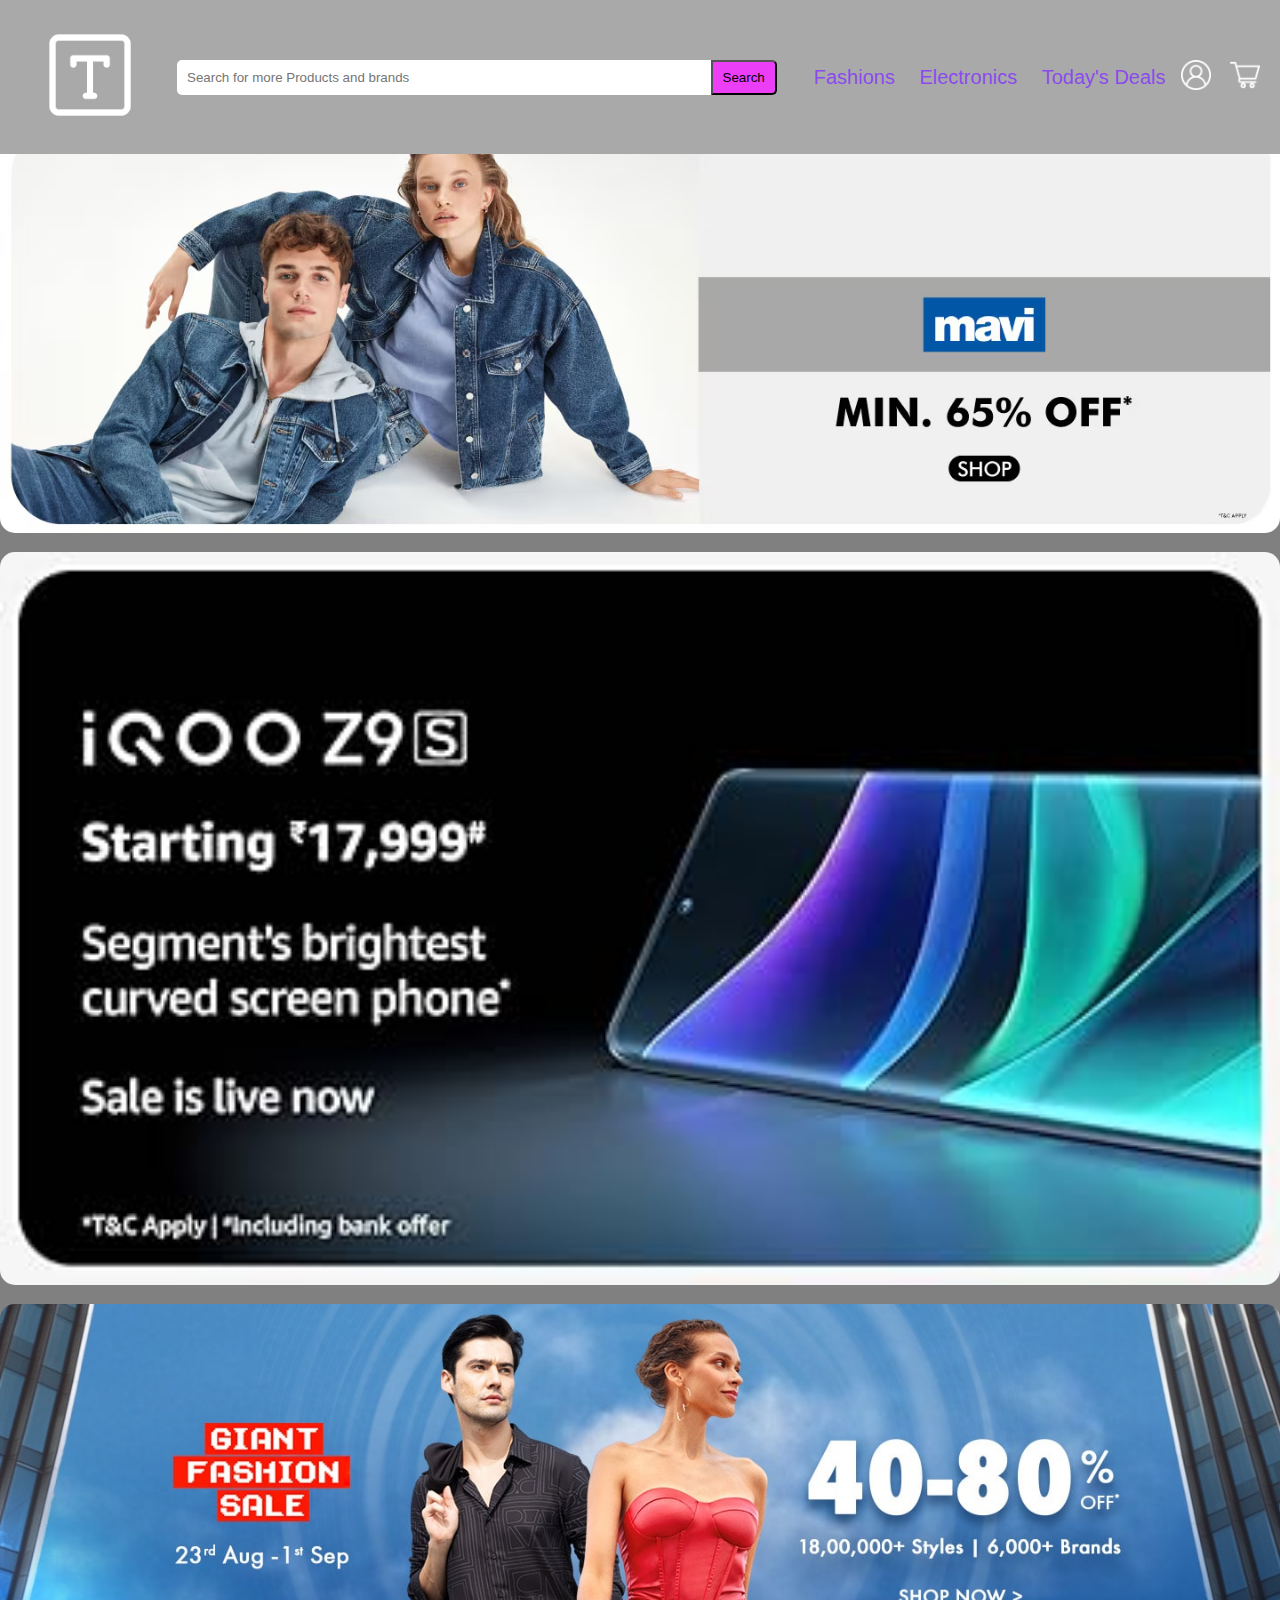
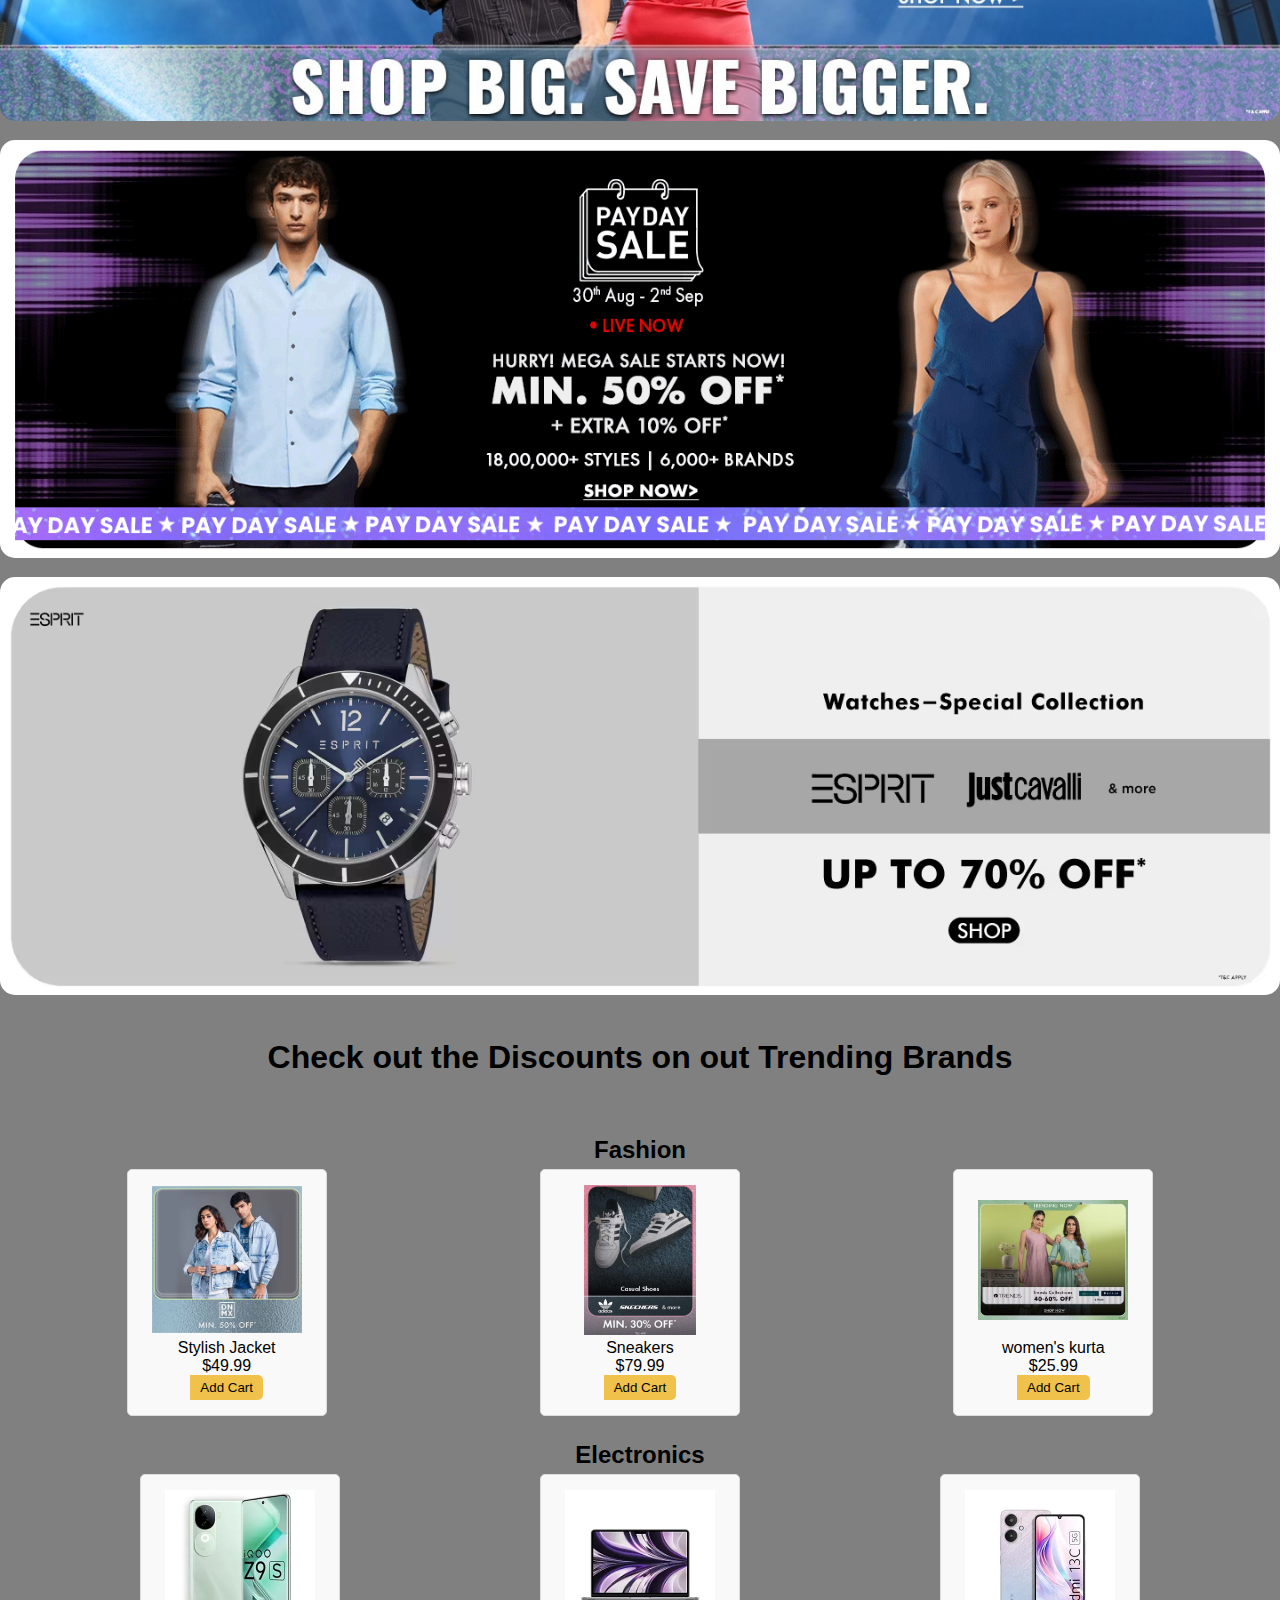
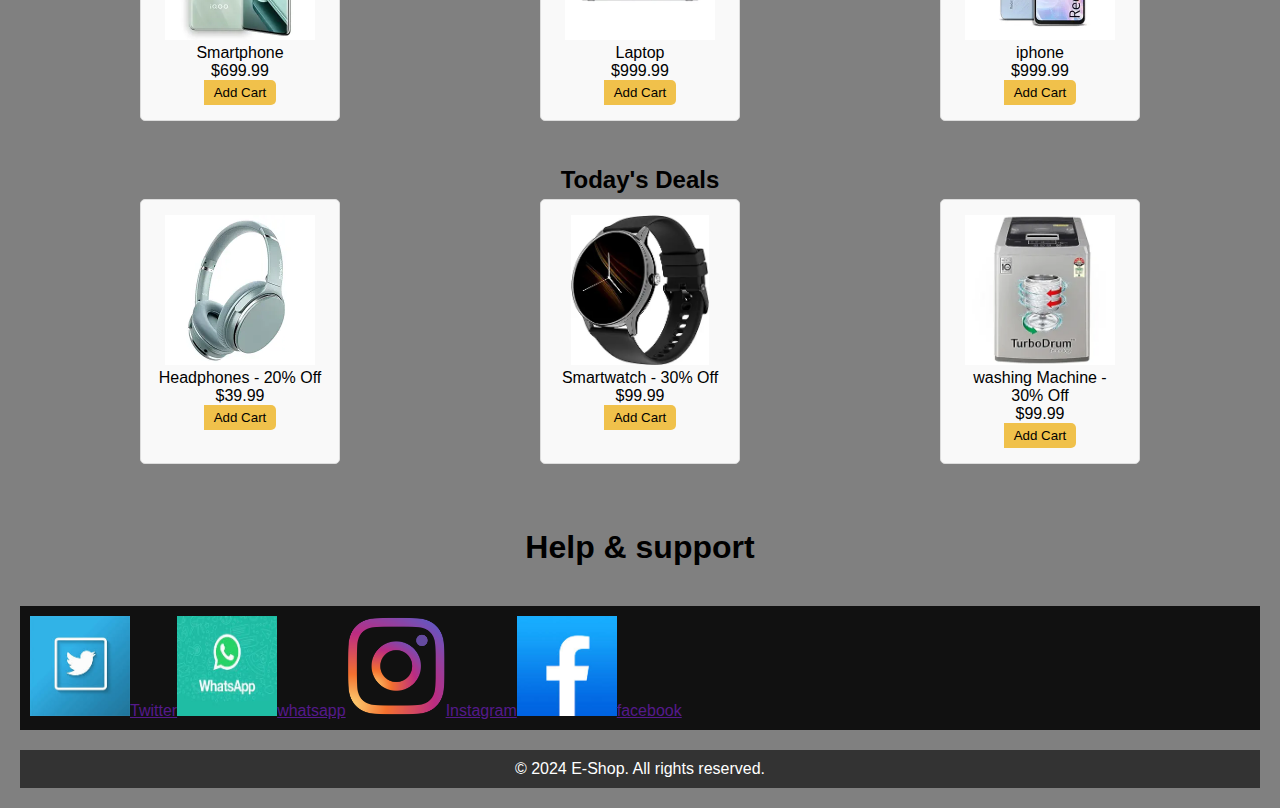
<file: index.html>
<!DOCTYPE html>
<html lang="en">
<head>
  <meta charset="UTF-8">
  <meta name="viewport" content="width=device-width, initial-scale=1.0">
  <title>E-Commerce Website</title>
  <link rel="stylesheet" type="text/css" href="style.css">
</head>
<body>
    <div class="nav-bar">
        <div class="logo">
          <a href="structure.html"></a><img src="text.png" alt="">
        </div>
        <div class="search-box">
          <input type="text" placeholder="Search for more Products and brands">
          <button>Search</button>
        </div>
        <div class="nav-links">
          <a target="_blank" href="Fashion.html">Fashions</a>
          <a target="_blank" href="Electronics.html">Electronics</a>
          <a target="_blank" href="deals.html">Today's Deals</a>
        </div>
        <div class="nav-icons">
          <a href=""><img src="user.png" alt=""></a>
          <a href=""><img src="shopping-cart.png" alt=""></a>
        </div>
    </div>

    <div class="hero-section">
      <img src="fashion1.avif" alt="">
      <img src="FASHIONS/fashionelectronics2.jpg" alt="">
      <img src="fashion3.jpg" alt="">
      <img src="fashion4.webp" alt="">
      <img src="fashion5.avif" alt="">

    </div>

      <center><h1>Check out the Discounts on out Trending Brands</h1></center>
      

      <section id="fashion" class="category-section">
        <h2>Fashion</h2>
        <div class="products">
            <div class="product"id="jacket">
                <img src="FASHIONS/Fashionh1.avif" alt="Fashion Item">
                <p>Stylish Jacket</p>
                <p>$49.99</p>
                <button>Add Cart</button>
            </div>
            <div class="product" id="shoe">
                <img src="FASHIONS/Fashionh4.avif" alt="Fashion Item">
                <p>Sneakers</p>
                <p>$79.99</p>
                <button>Add Cart</button>
            </div>
            <div class="product"id="shirt">
                <img src="FASHIONS/Fashionh3.avif" alt="Fashion Item">
                <p>women's kurta</p>
                <p>$25.99</p>
                <button>Add Cart</button>
            </div>
            
            <!-- Add more products as needed -->
        </div>


        <!-- Electronics Section -->
    <section id="electronics" class="category-section">
      <h2>Electronics</h2>
      <div class="products" id="electronics">
          <div class="product" id="Smartphone">
              <img src="ELECTRONICS/Electronics1.webp" alt="Electronic Item">
              <p>Smartphone</p>
              <p>$699.99</p>
              <button>Add Cart</button>
          </div>
          <div class="product" id="Laptop">
              <img src="ELECTRONICS/Electronics2.webp" alt="Electronic Item">
              <p>Laptop</p>
              <p>$999.99</p>
              <button>Add Cart</button>
          </div>
          <div class="product" id="iphone">
              <img src="ELECTRONICS/Electronics3.webp" alt="Electronic Item">
              <p>iphone</p>
              <p>$999.99</p>
              <button>Add Cart</button>
          </div>
          <!-- Add more products as needed -->
      </div>
  </section>

      <!-- Today's Deals Section -->
    <section id="deals" class="category-section">
      <h2>Today's Deals</h2>
      <div class="products">
          <div class="product" id="Headphones">
              <img src="DEALS/deals2.webp"alt="Deal Item">
              <p>Headphones - 20% Off</p>
              <p>$39.99</p>
              <button>Add Cart</button>
          </div>
          <div class="product" id="Smartwatch">
              <img src="DEALS/deals3.webp" alt="Deal Item">
              <p>Smartwatch - 30% Off</p>
              <p>$99.99</p>
              <button>Add Cart</button>
          </div>
          <div class="product" id="washing">
              <img src="DEALS/deals1.webp" alt="Deal Item">
              <p>washing Machine - 30% Off</p>
              <p>$99.99</p>
              <button>Add Cart</button>
          </div>
          <!-- Add more deals as needed -->
      </div>
  </section>

  <!-- Footer -->
   <div class="footer-links">
      <h1>Help & support</h1>
      <ul>
          <li><a href=""><img src="FOOTER/twitter1.jpeg">Twitter</a></li>
          <li><a href=""><img src="FOOTER/whatsapp2.jpeg">whatsapp</a></li>
          <li><a href=""><img src="FOOTER/Instagram.png">Instagram</a></li>
          <li><a href=""><img src="FOOTER/facebook1.jpeg">facebook</a></li>
      </ul>
   </div>
  <footer>
      <p>&copy; 2024 E-Shop. All rights reserved.</p>
  </footer>
</body>
</html>
    
</body>
</html>
</file>
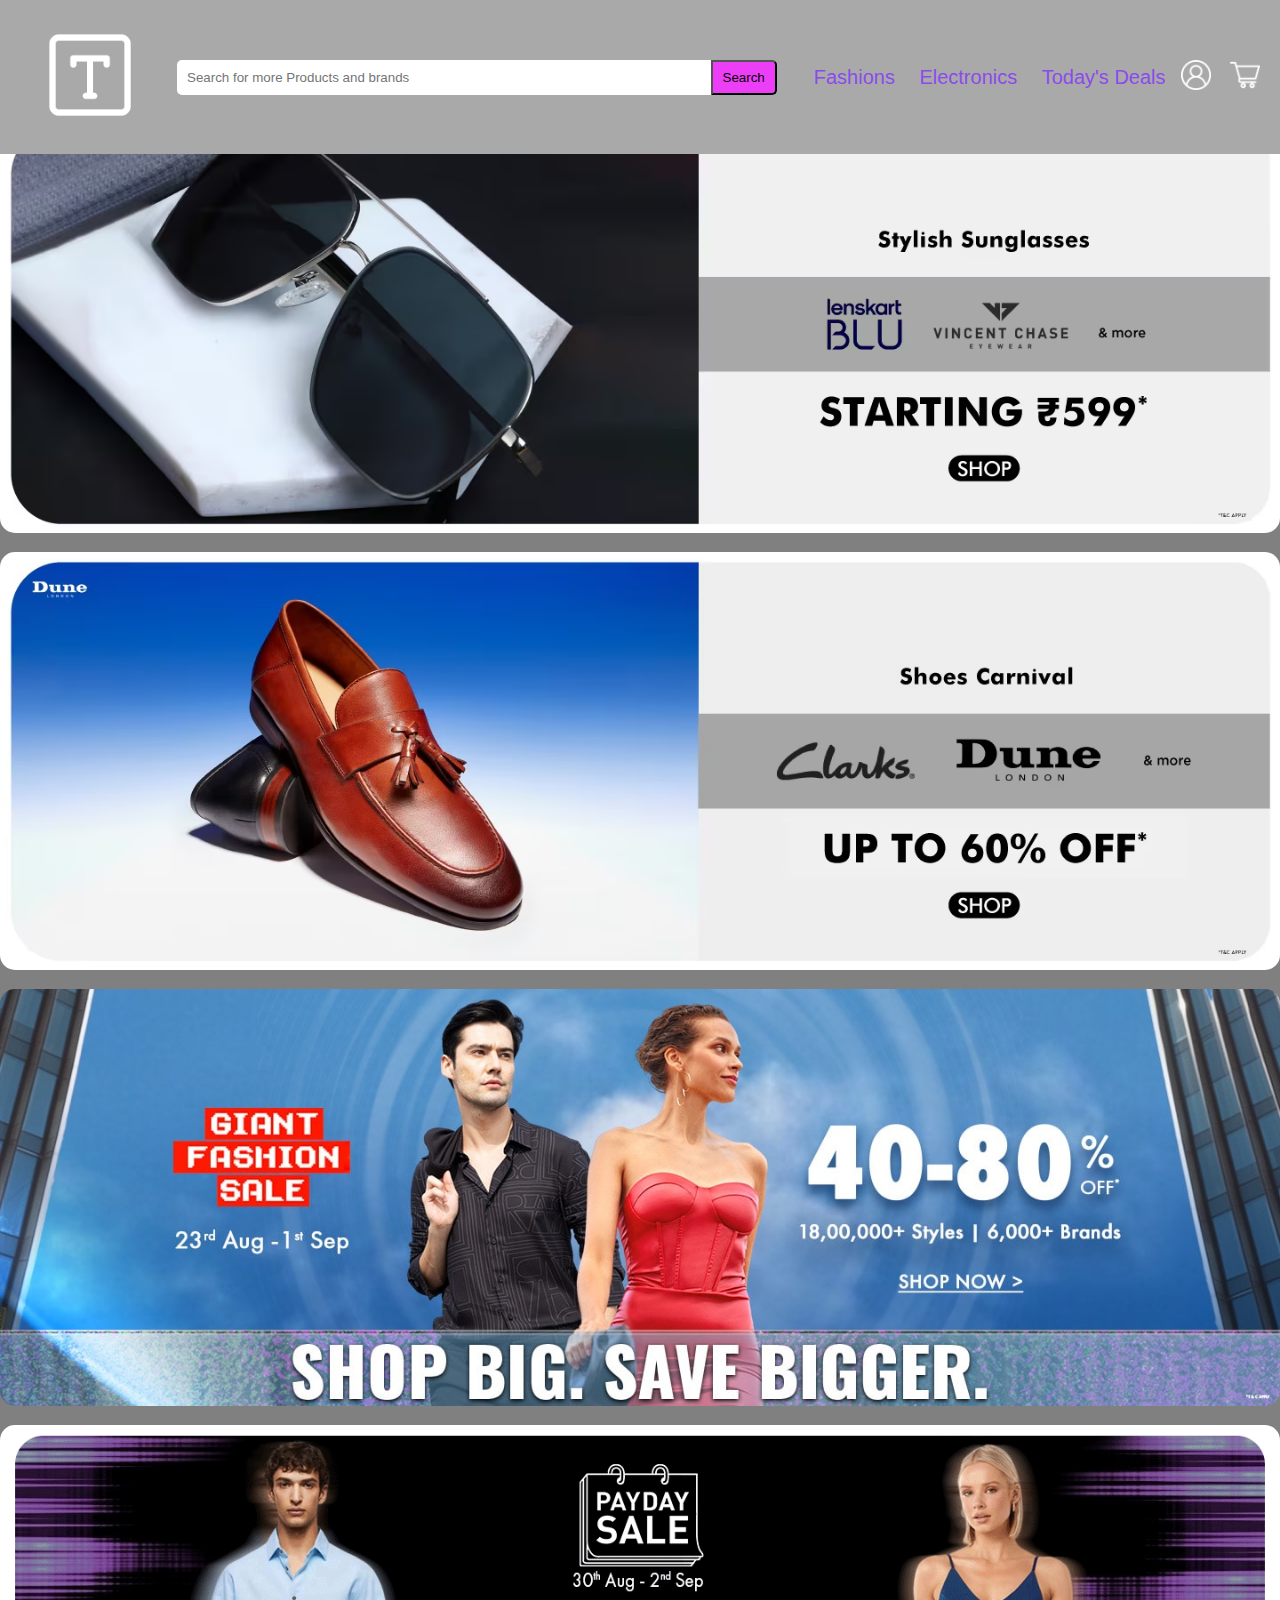
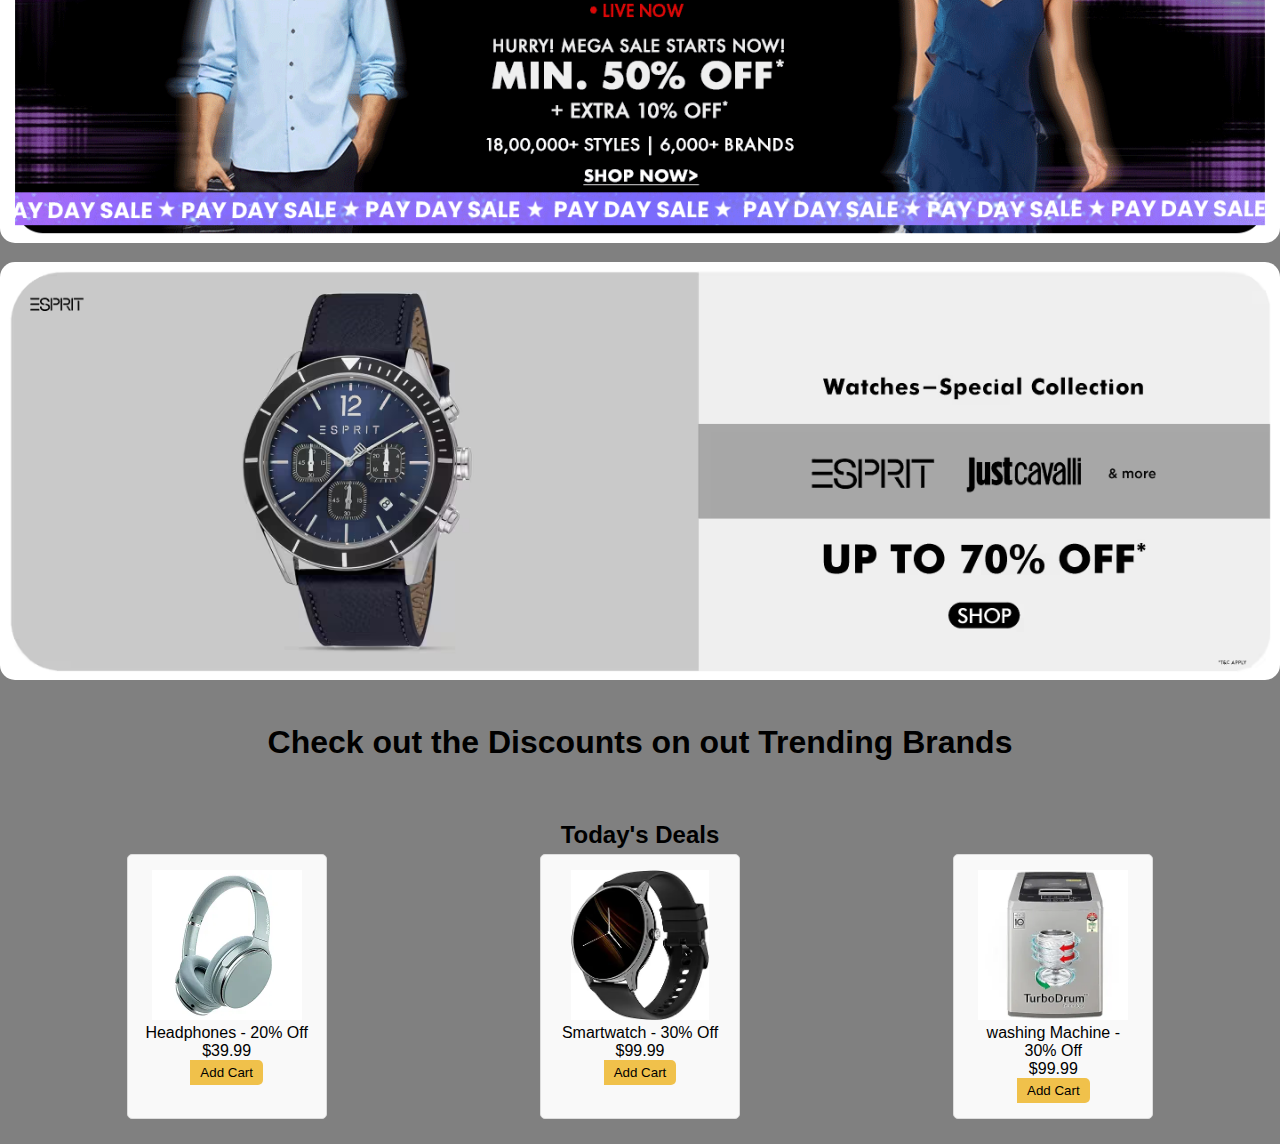
<file: deals.html>
<!DOCTYPE html>
<html lang="en">
<head>
  <meta charset="UTF-8">
  <meta name="viewport" content="width=device-width, initial-scale=1.0">
  <title>E-Commerce Website</title>
  <link rel="stylesheet" type="text/css" href="style.css">
</head>
<body>
    <div class="nav-bar">
        <div class="logo">
          <a href="structure.html"></a><img src="text.png" alt="">
        </div>
        <div class="search-box">
          <input type="text" placeholder="Search for more Products and brands">
          <button>Search</button>
        </div>
        <div class="nav-links">
          <a target="_blank" href="Fashion.html">Fashions</a>
          <a target="_blank" href="Electronics.html">Electronics</a>
          <a target="_blank" href="deals.html">Today's Deals</a>
        </div>
        <div class="nav-icons">
          <a href=""><img src="user.png" alt=""></a>
          <a href=""><img src="shopping-cart.png" alt=""></a>
        </div>
    </div>

    <div class="hero-section">
      <img src="FASHIONS/fashions8.avif" alt="">
      <img src="FASHIONS/fashions6.avif" alt="">
      <img src="fashion3.jpg" alt="">
      <img src="fashion4.webp" alt="">
      <img src="fashion5.avif" alt="">

    </div>

      <center><h1>Check out the Discounts on out Trending Brands</h1></center>
      

      <!-- Today's Deals Section -->
    <section id="deals" class="category-section">
        <h2>Today's Deals</h2>
        <div class="products">
            <div class="product">
                <img src="DEALS/deals2.webp"alt="Deal Item">
                <p>Headphones - 20% Off</p>
                <p>$39.99</p>
                <button>Add Cart</button>
            </div>
            <div class="product">
                <img src="DEALS/deals3.webp" alt="Deal Item">
                <p>Smartwatch - 30% Off</p>
                <p>$99.99</p>
                <button>Add Cart</button>
            </div>
            <div class="product">
                <img src="DEALS/deals1.webp" alt="Deal Item">
                <p>washing Machine - 30% Off</p>
                <p>$99.99</p>
                <button>Add Cart</button>
            </div>
            <!-- Add more deals as needed -->
        </div>
    </section>
</file>
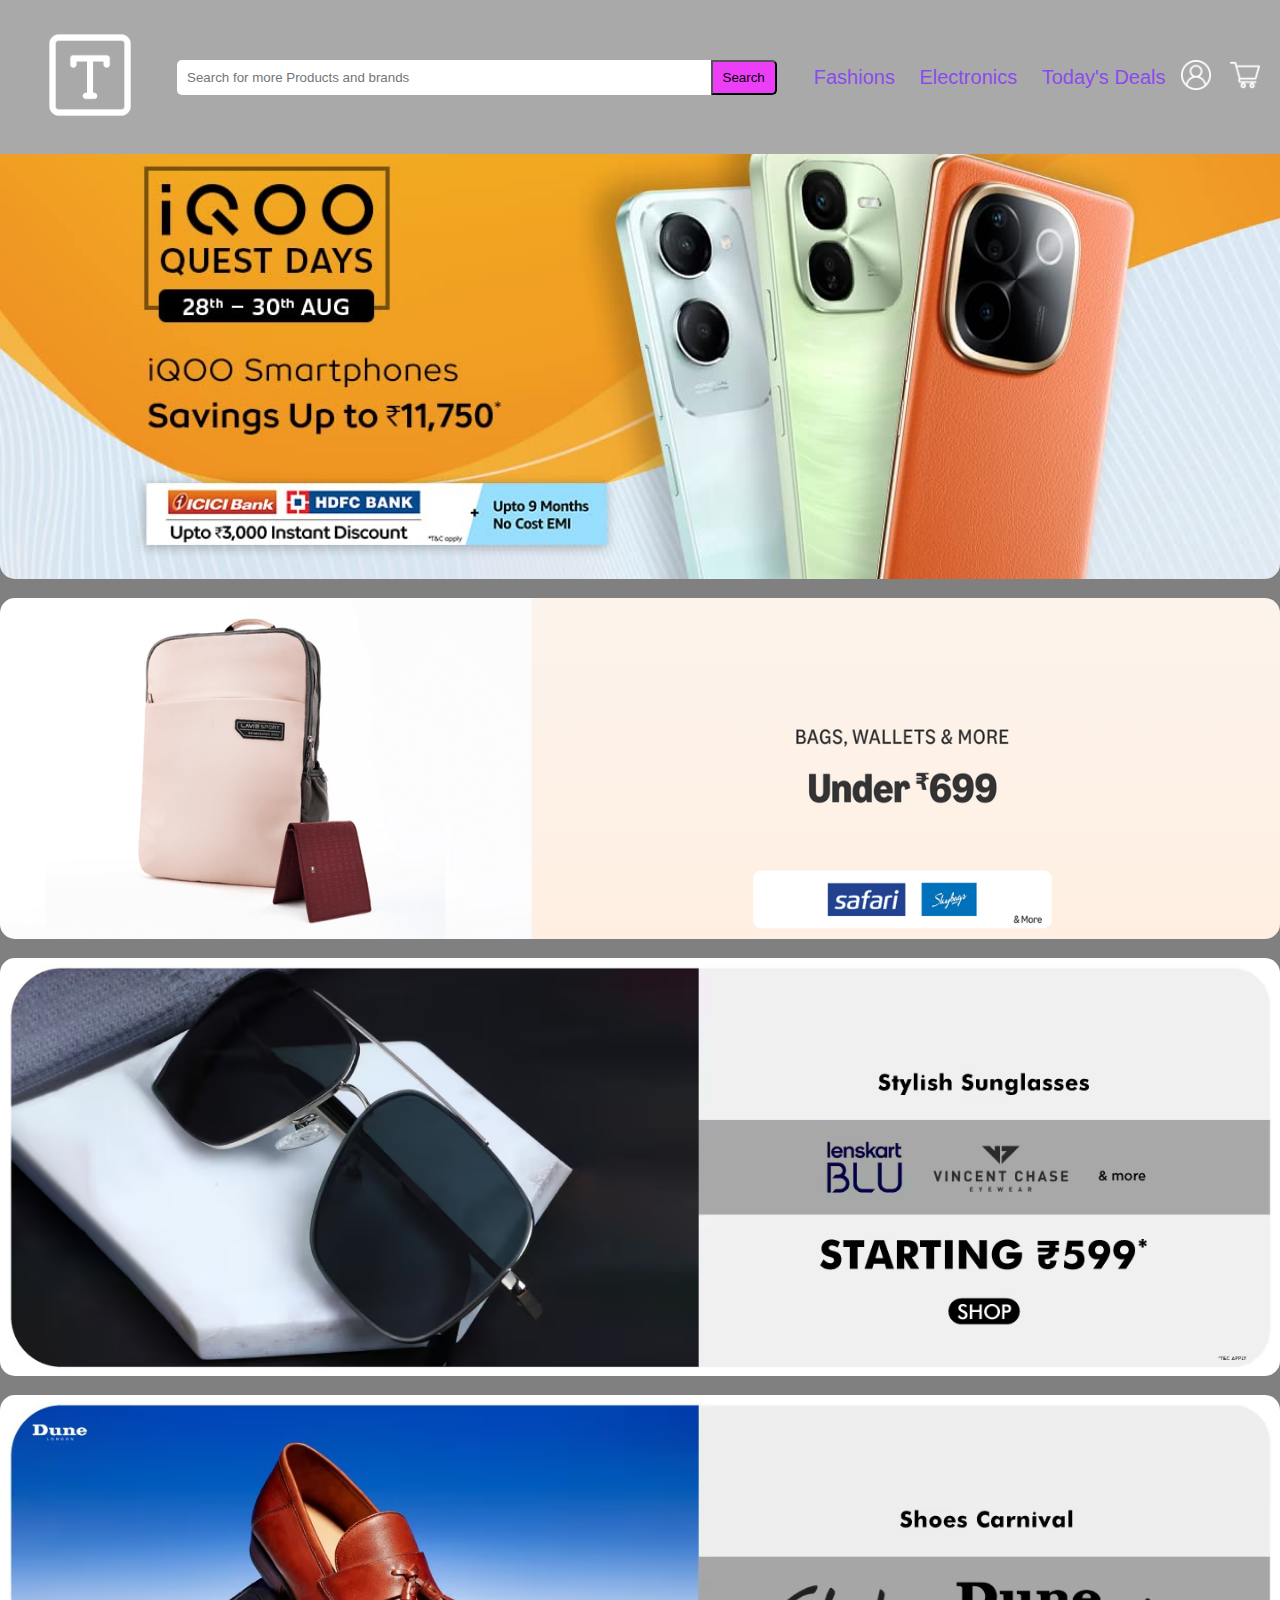
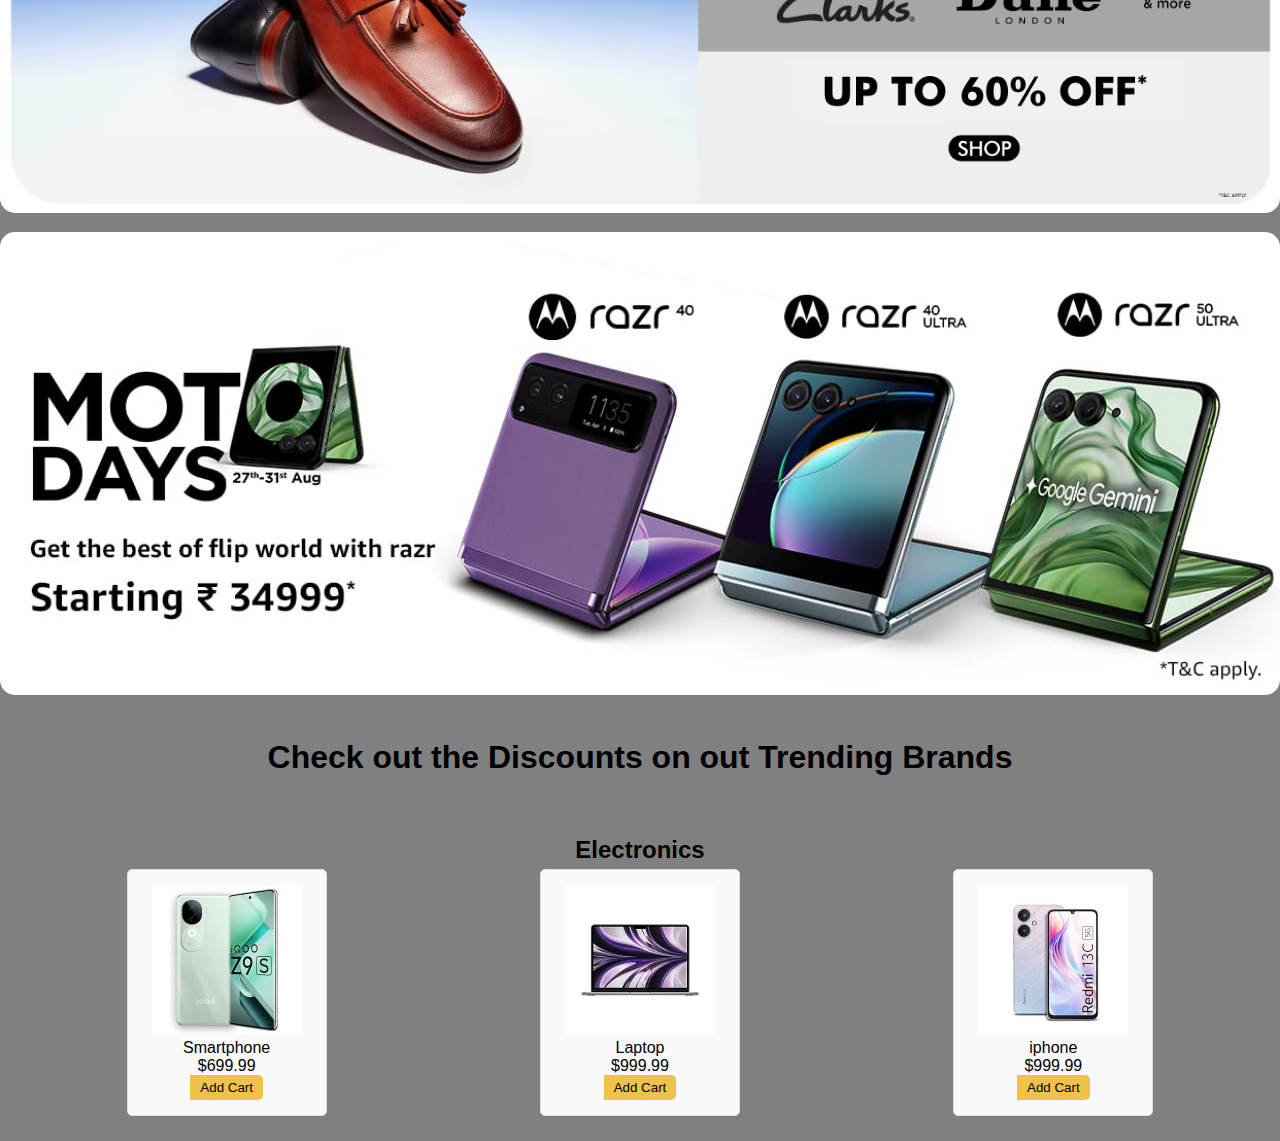
<file: Electronics.html>
<!DOCTYPE html>
<html lang="en">
<head>
  <meta charset="UTF-8">
  <meta name="viewport" content="width=device-width, initial-scale=1.0">
  <title>E-Commerce Website</title>
  <link rel="stylesheet" type="text/css" href="style.css">
</head>
<body>
    <div class="nav-bar">
        <div class="logo">
          <a href="structure.html"></a><img src="text.png" alt="">
        </div>
        <div class="search-box">
          <input type="text" placeholder="Search for more Products and brands">
          <button>Search</button>
        </div>
        <div class="nav-links">
          <a target="_blank" href="Fashion.html">Fashions</a>
          <a target="_blank" href="Electronics.html">Electronics</a>
          <a target="_blank" href="deals.html">Today's Deals</a>
        </div>
        <div class="nav-icons">
          <a href=""><img src="user.png" alt=""></a>
          <a href=""><img src="shopping-cart.png" alt=""></a>
        </div>
    </div>

    <div class="hero-section">
      <img src="ELECTRONICS/electronics4.jpg" alt="">
      <img src="ELECTRONICS/fashion0.png" alt="">
      <img src="FASHIONS/fashions8.avif" alt="">
      <img src="FASHIONS/fashions6.avif" alt="">
      <img src="ELECTRONICS/electronics5.jpg" alt="">

    </div>

      <center><h1>Check out the Discounts on out Trending Brands</h1></center>
      

      <!-- Electronics Section -->
    <section id="electronics" class="category-section">
        <h2>Electronics</h2>
        <div class="products" id="electronics">
            <div class="product" id="Smartphone">
                <img src="ELECTRONICS/Electronics1.webp" alt="Electronic Item">
                <p>Smartphone</p>
                <p>$699.99</p>
                <button>Add Cart</button>
            </div>
            <div class="product">
                <img src="ELECTRONICS/Electronics2.webp" alt="Electronic Item">
                <p>Laptop</p>
                <p>$999.99</p>
                <button>Add Cart</button>
            </div>
            <div class="product">
                <img src="ELECTRONICS/Electronics3.webp" alt="Electronic Item">
                <p>iphone</p>
                <p>$999.99</p>
                <button>Add Cart</button>
            </div>
            <!-- Add more products as needed -->
        </div>
    </section>
</file>
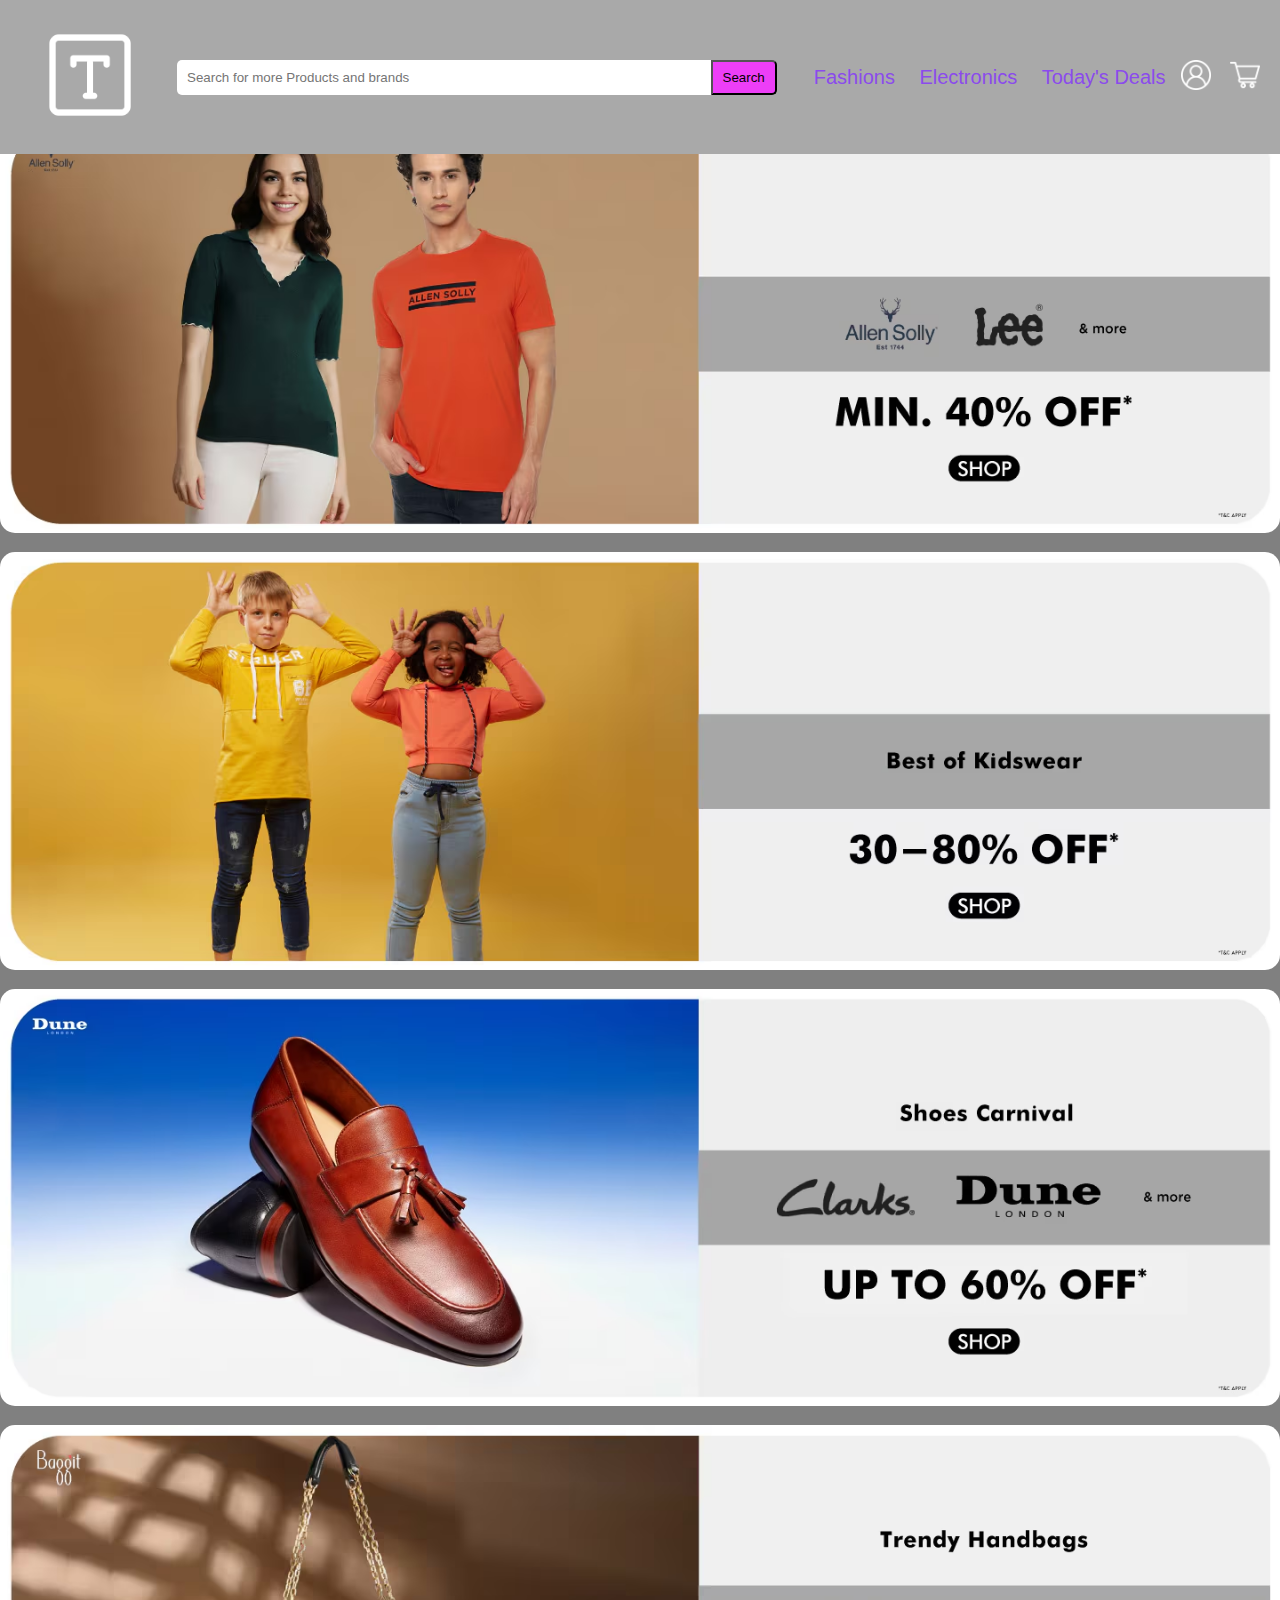
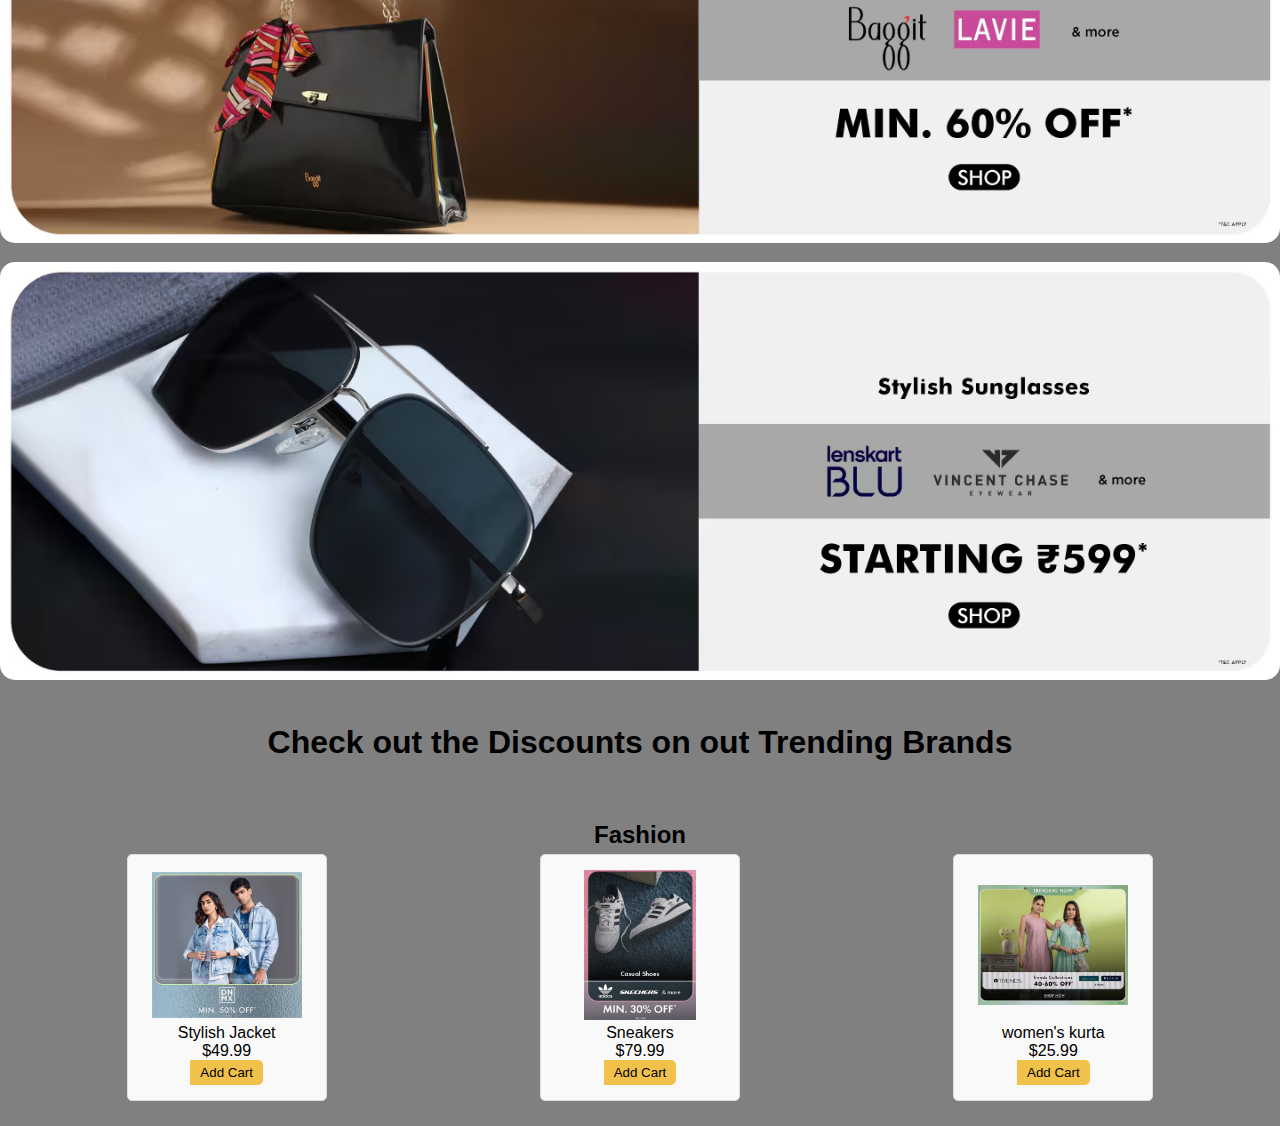
<file: Fashion.html>
<!DOCTYPE html>
<html lang="en">
<head>
  <meta charset="UTF-8">
  <meta name="viewport" content="width=device-width, initial-scale=1.0">
  <title>E-Commerce Website</title>
  <link rel="stylesheet" type="text/css" href="style.css">
</head>
<body>
    <div class="nav-bar">
        <div class="logo">
          <a href="structure.html"></a><img src="text.png" alt="">
        </div>
        <div class="search-box">
          <input type="text" placeholder="Search for more Products and brands">
          <button>Search</button>
        </div>
        <div class="nav-links">
          <a target="_blank" href="Fashion.html">Fashions</a>
          <a target="_blank" href="Electronics.html">Electronics</a>
          <a target="_blank" href="deals.html">Today's Deals</a>
        </div>
        <div class="nav-icons">
          <a href=""><img src="user.png" alt=""></a>
          <a href=""><img src="shopping-cart.png" alt=""></a>
        </div>
    </div>

    <div class="hero-section">
      <img src="FASHIONS/fashions4.avif" alt="">
      <img src="FASHIONS/fashions5.avif"">
      <img src="FASHIONS/fashions6.avif" alt="">
      <img src="FASHIONS/fashions7.avif" alt="">
      <img src="FASHIONS/fashions8.avif" alt="">

    </div>

      <center><h1>Check out the Discounts on out Trending Brands</h1></center>
      

      <section id="fashion" class="category-section">
        <h2>Fashion</h2>
        <div class="products">
            <div class="product"id="jacket">
                <img src="FASHIONS/Fashionh1.avif" alt="Fashion Item">
                <p>Stylish Jacket</p>
                <p>$49.99</p>
                <button>Add Cart</button>
            </div>
            <div class="product" id="shoe">
                <img src="FASHIONS/Fashionh4.avif" alt="Fashion Item">
                <p>Sneakers</p>
                <p>$79.99</p>
                <button>Add Cart</button>
            </div>
            <div class="product"id="shirt">
                <img src="FASHIONS/Fashionh3.avif" alt="Fashion Item">
                <p>women's kurta</p>
                <p>$25.99</p>
                <button>Add Cart</button>
            </div>
            
            <!-- Add more products as needed -->
        </div>
</file>
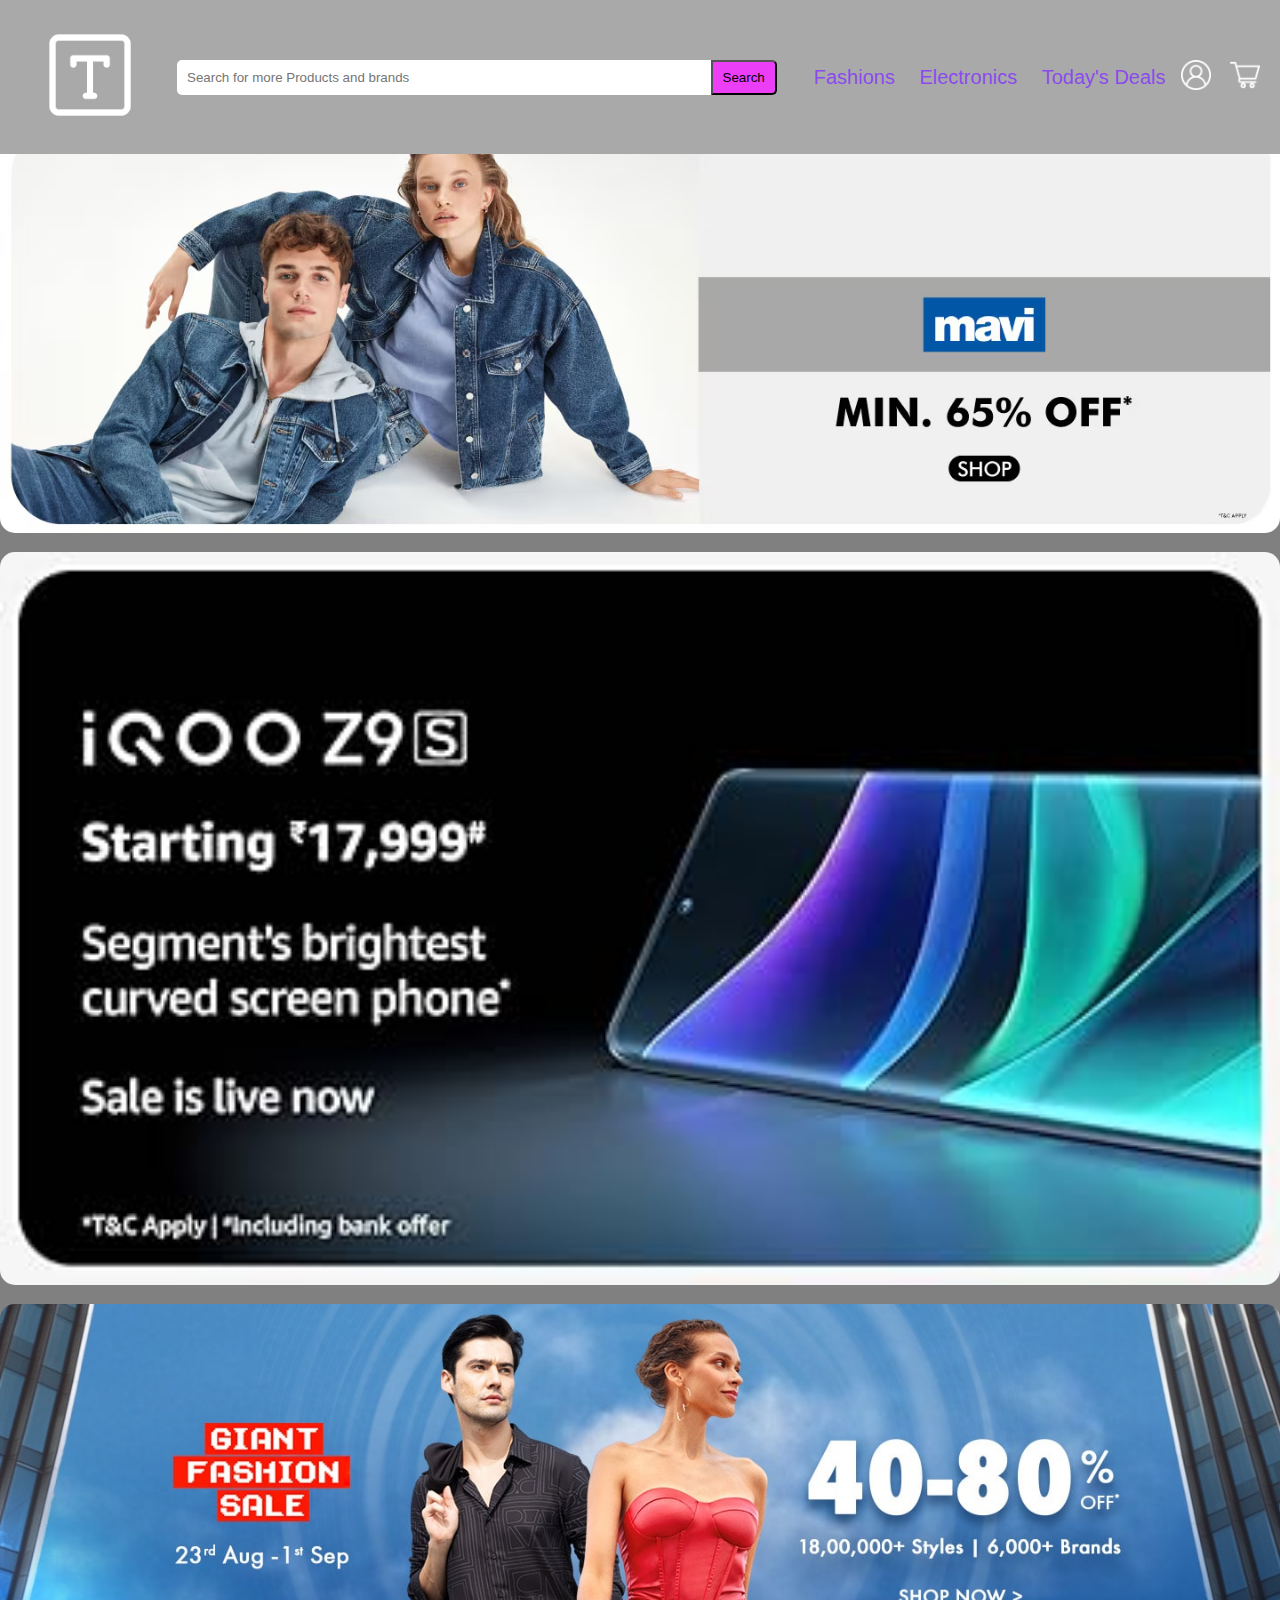
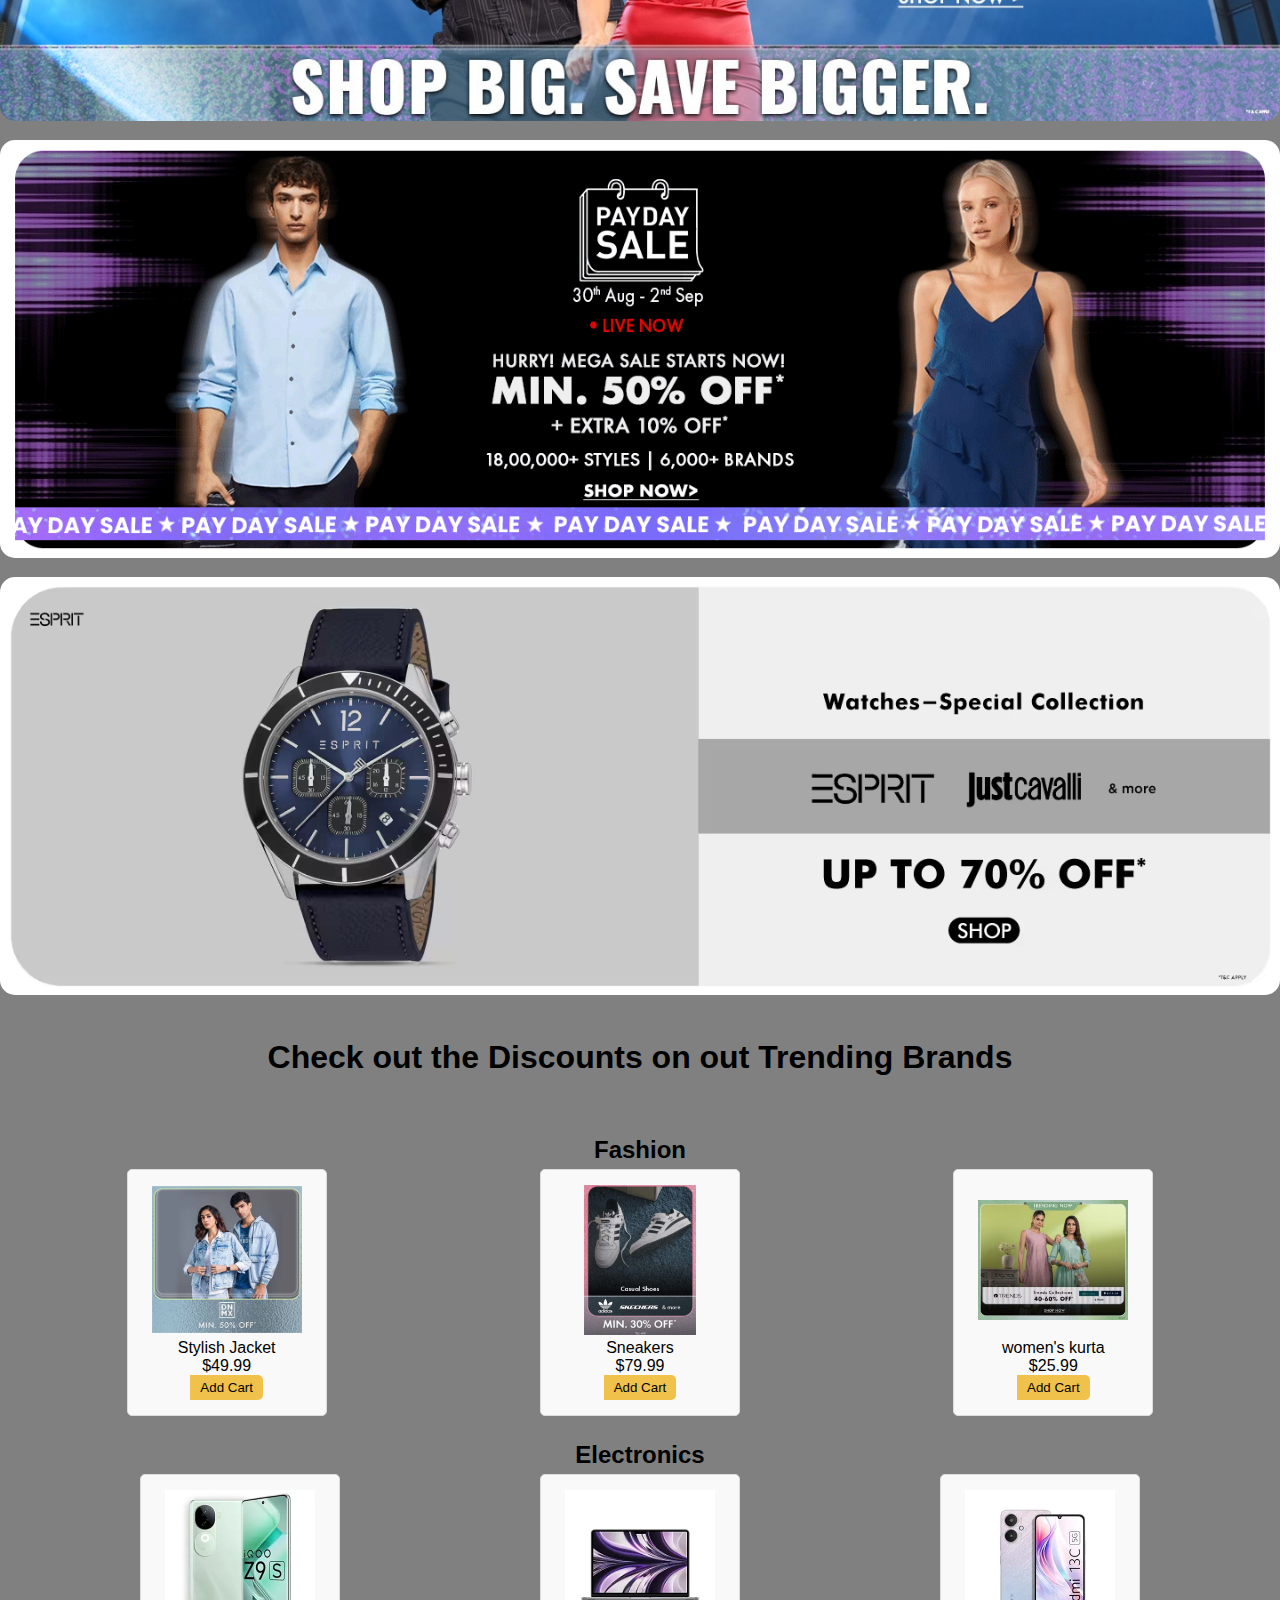
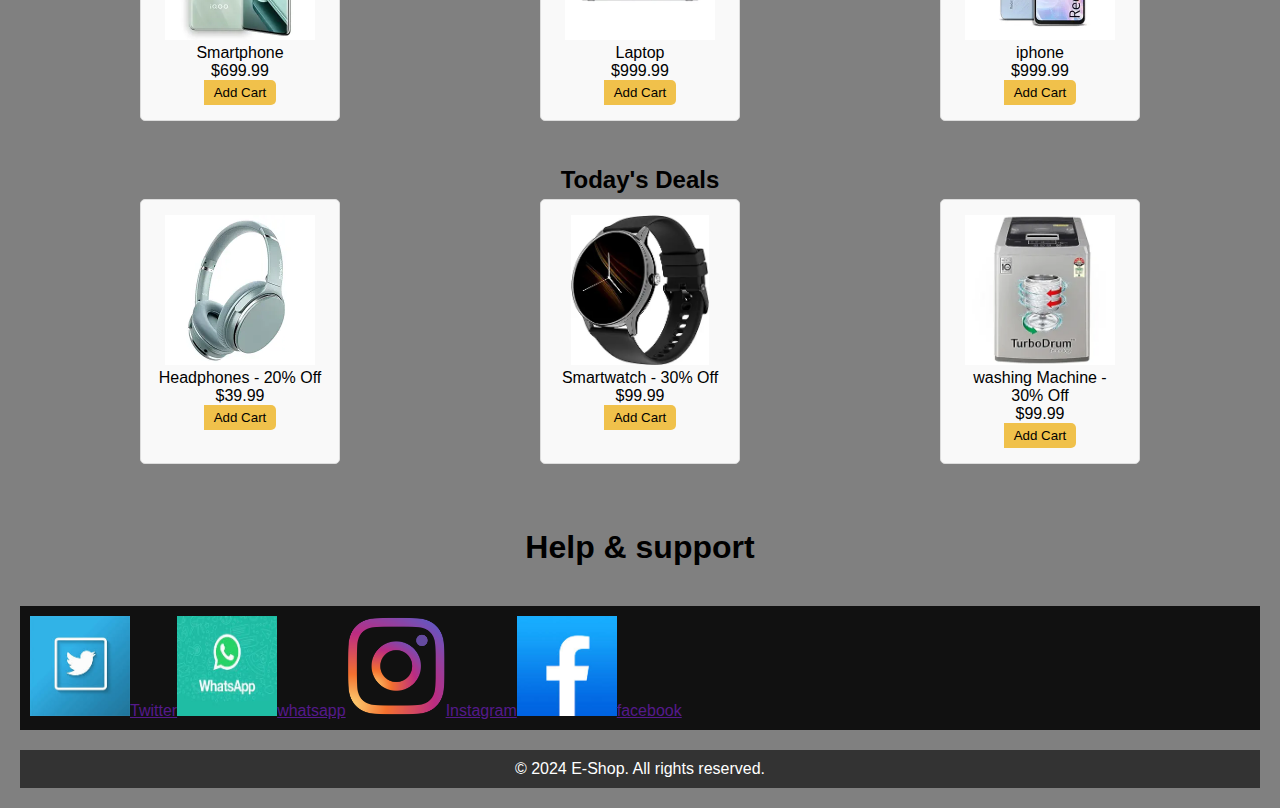
<file: structure.html>
<!DOCTYPE html>
<html lang="en">
<head>
  <meta charset="UTF-8">
  <meta name="viewport" content="width=device-width, initial-scale=1.0">
  <title>E-Commerce Website</title>
  <link rel="stylesheet" type="text/css" href="style.css">
</head>
<body>
    <div class="nav-bar">
        <div class="logo">
          <a href="structure.html"></a><img src="text.png" alt="">
        </div>
        <div class="search-box">
          <input type="text" placeholder="Search for more Products and brands">
          <button>Search</button>
        </div>
        <div class="nav-links">
          <a target="_blank" href="Fashion.html">Fashions</a>
          <a target="_blank" href="Electronics.html">Electronics</a>
          <a target="_blank" href="deals.html">Today's Deals</a>
        </div>
        <div class="nav-icons">
          <a href=""><img src="user.png" alt=""></a>
          <a href=""><img src="shopping-cart.png" alt=""></a>
        </div>
    </div>

    <div class="hero-section">
      <img src="fashion1.avif" alt="">
      <img src="FASHIONS/fashionelectronics2.jpg" alt="">
      <img src="fashion3.jpg" alt="">
      <img src="fashion4.webp" alt="">
      <img src="fashion5.avif" alt="">

    </div>

      <center><h1>Check out the Discounts on out Trending Brands</h1></center>
      

      <section id="fashion" class="category-section">
        <h2>Fashion</h2>
        <div class="products">
            <div class="product"id="jacket">
                <img src="/FASHIONS/Fashionh1.avif" alt="Fashion Item">
                <p>Stylish Jacket</p>
                <p>$49.99</p>
                <button>Add Cart</button>
            </div>
            <div class="product" id="shoe">
                <img src="/FASHIONS/Fashionh4.avif" alt="Fashion Item">
                <p>Sneakers</p>
                <p>$79.99</p>
                <button>Add Cart</button>
            </div>
            <div class="product"id="shirt">
                <img src="/FASHIONS/Fashionh3.avif" alt="Fashion Item">
                <p>women's kurta</p>
                <p>$25.99</p>
                <button>Add Cart</button>
            </div>
            
            <!-- Add more products as needed -->
        </div>


        <!-- Electronics Section -->
    <section id="electronics" class="category-section">
      <h2>Electronics</h2>
      <div class="products" id="electronics">
          <div class="product" id="Smartphone">
              <img src="/ELECTRONICS/Electronics1.webp" alt="Electronic Item">
              <p>Smartphone</p>
              <p>$699.99</p>
              <button>Add Cart</button>
          </div>
          <div class="product" id="Laptop">
              <img src="/ELECTRONICS/Electronics2.webp" alt="Electronic Item">
              <p>Laptop</p>
              <p>$999.99</p>
              <button>Add Cart</button>
          </div>
          <div class="product" id="iphone">
              <img src="/ELECTRONICS/Electronics3.webp" alt="Electronic Item">
              <p>iphone</p>
              <p>$999.99</p>
              <button>Add Cart</button>
          </div>
          <!-- Add more products as needed -->
      </div>
  </section>

      <!-- Today's Deals Section -->
    <section id="deals" class="category-section">
      <h2>Today's Deals</h2>
      <div class="products">
          <div class="product" id="Headphones">
              <img src="/DEALS/deals2.webp"alt="Deal Item">
              <p>Headphones - 20% Off</p>
              <p>$39.99</p>
              <button>Add Cart</button>
          </div>
          <div class="product" id="Smartwatch">
              <img src="/DEALS/deals3.webp" alt="Deal Item">
              <p>Smartwatch - 30% Off</p>
              <p>$99.99</p>
              <button>Add Cart</button>
          </div>
          <div class="product" id="washing">
              <img src="/DEALS/deals1.webp" alt="Deal Item">
              <p>washing Machine - 30% Off</p>
              <p>$99.99</p>
              <button>Add Cart</button>
          </div>
          <!-- Add more deals as needed -->
      </div>
  </section>

  <!-- Footer -->
   <div class="footer-links">
      <h1>Help & support</h1>
      <ul>
          <li><a href=""><img src="/FOOTER/twitter1.jpeg">Twitter</a></li>
          <li><a href=""><img src="/FOOTER/whatsapp2.jpeg">whatsapp</a></li>
          <li><a href=""><img src="/FOOTER/Instagram.png">Instagram</a></li>
          <li><a href=""><img src="/FOOTER/facebook1.jpeg">facebook</a></li>
      </ul>
   </div>
  <footer>
      <p>&copy; 2024 E-Shop. All rights reserved.</p>
  </footer>
</body>
</html>
    
</body>
</html>
</file>
<file: style.css>
@import url('https://fonts.cdnfonts.com/css/samsung-sharp-sans');

*{
    margin: 0px;
    padding: 0px;
    box-sizing: border-box;
    font-family: 'Samsung Sharp Sans', sans-serif;
}

body{
    font-family: 'Samsung Sharp Sans', sans-serif;
    background-color: grey;
}

.nav-bar{
    display: flex;
    justify-content: space-between;
    align-items: center;
    background-color: black;
    padding: 15px 20px;
    position: fixed;
    width: 100%;
    top: 0;
}
.nav-bar:hover{
    background-color: darkgrey;
}

.logo img{
    width: 100px;
    margin: 10px 20px;
    filter: invert(100%);
}

.search-box{
    display: flex;
    flex: 1;
    margin: 0px 17px;
}

.search-box input{
    display: flex;
    flex: 1;
    padding: 10px;
    border: none;
    border-radius: 5px 0px 0px 5px;
}
.search-box button{
    padding: 5px 10px;
    border-radius: 0px 5px 5px 0px;
    background-color: #ED3EF7;
    color: #000;
    cursor: pointer;
}
.search-box button:hover{
    background-color: orange;
}

.nav-links a{
    text-decoration: none;
    color: rgb(139, 75, 236);
    margin-left: 20px;
    font-size: 20px;
}
.nav-links a:hover{
    text-decoration: underline;
}

.nav-icons a{
    margin-left: 15px;
}
.nav-icons img{
    width: 30px;
    filter: invert(100%);
}

.hero-section img{
    width: 100%;
    margin-top: 15px;
    border-radius: 15px;
}


h1{
    padding: 20px;
    margin: 20px;
}

.hero-section{
    padding-top: 100px;
}

.category-section {
    padding: 20px;
    text-align: center;
}

.products {
    display: flex;
    justify-content: space-around;
    flex-wrap: wrap;
}

.product button {
    padding: 5px 10px;
    border-radius: 0 5px 5px 0;
    border: none;
    background-color: #f0c14b;
    cursor: pointer;
}

.product button:hover {
    background-color: aqua;
}

.product {
    background-color: #f9f9f9;
    padding: 15px;
    margin: 5px;
    border: 1px solid #ddd;
    border-radius: 5px;
    width: 200px;
    text-align: center;
}

.product img {
    width: 150px;
    height: 150px;
    object-fit: contain;
    margin-top: auto;
}

.product img:hover {
    transition: 3s;
    box-shadow: 3s;
    transform: translateY(-20px);
    border: 10px solid rgb(226, 111, 23);
}

.product p {
    margin-top: 10px;
}

#jacket img:hover {
    content: url(FASHIONS/Fashionh3.avif);
}

#shoe img:hover {
    content: url(FASHIONS/Fashionh2.webp);
}

#shirt img:hover {
    content: url(FASHIONS/Fashionh4.avif);
}

#electronics img:hover {
    content: url(Images/Electronics/l2.webp);
}

#Smartphone img:hover {
    content: url(ELECTRONICS/electronics7.webp);
}

#Laptop img:hover {
    content: url(ELECTRONICS/electronics6.jpg);
}

#iphone img:hover {
    content: url(ELECTRONICS/electronics5.jpg);
}

#Headphones img:hover {
    content: url(DEALS/deals5.webp);
}

#Smartwatch img:hover {
    content: url(DEALS/deals4.webp);
}

#washing img:hover {
    content: url(DEALS/deals1.webp);
}

footer {
    background-color: #333;
    color: white;
    text-align: center;
    padding: 10px 0;
    margin-top: 20px;
}

.footer-links ul {
    display: flex;
    background-color: rgb(17, 17, 17);
    list-style: none;
    padding: 10px;
}

.footer-links img {
    width: 100px;
}
</file>
